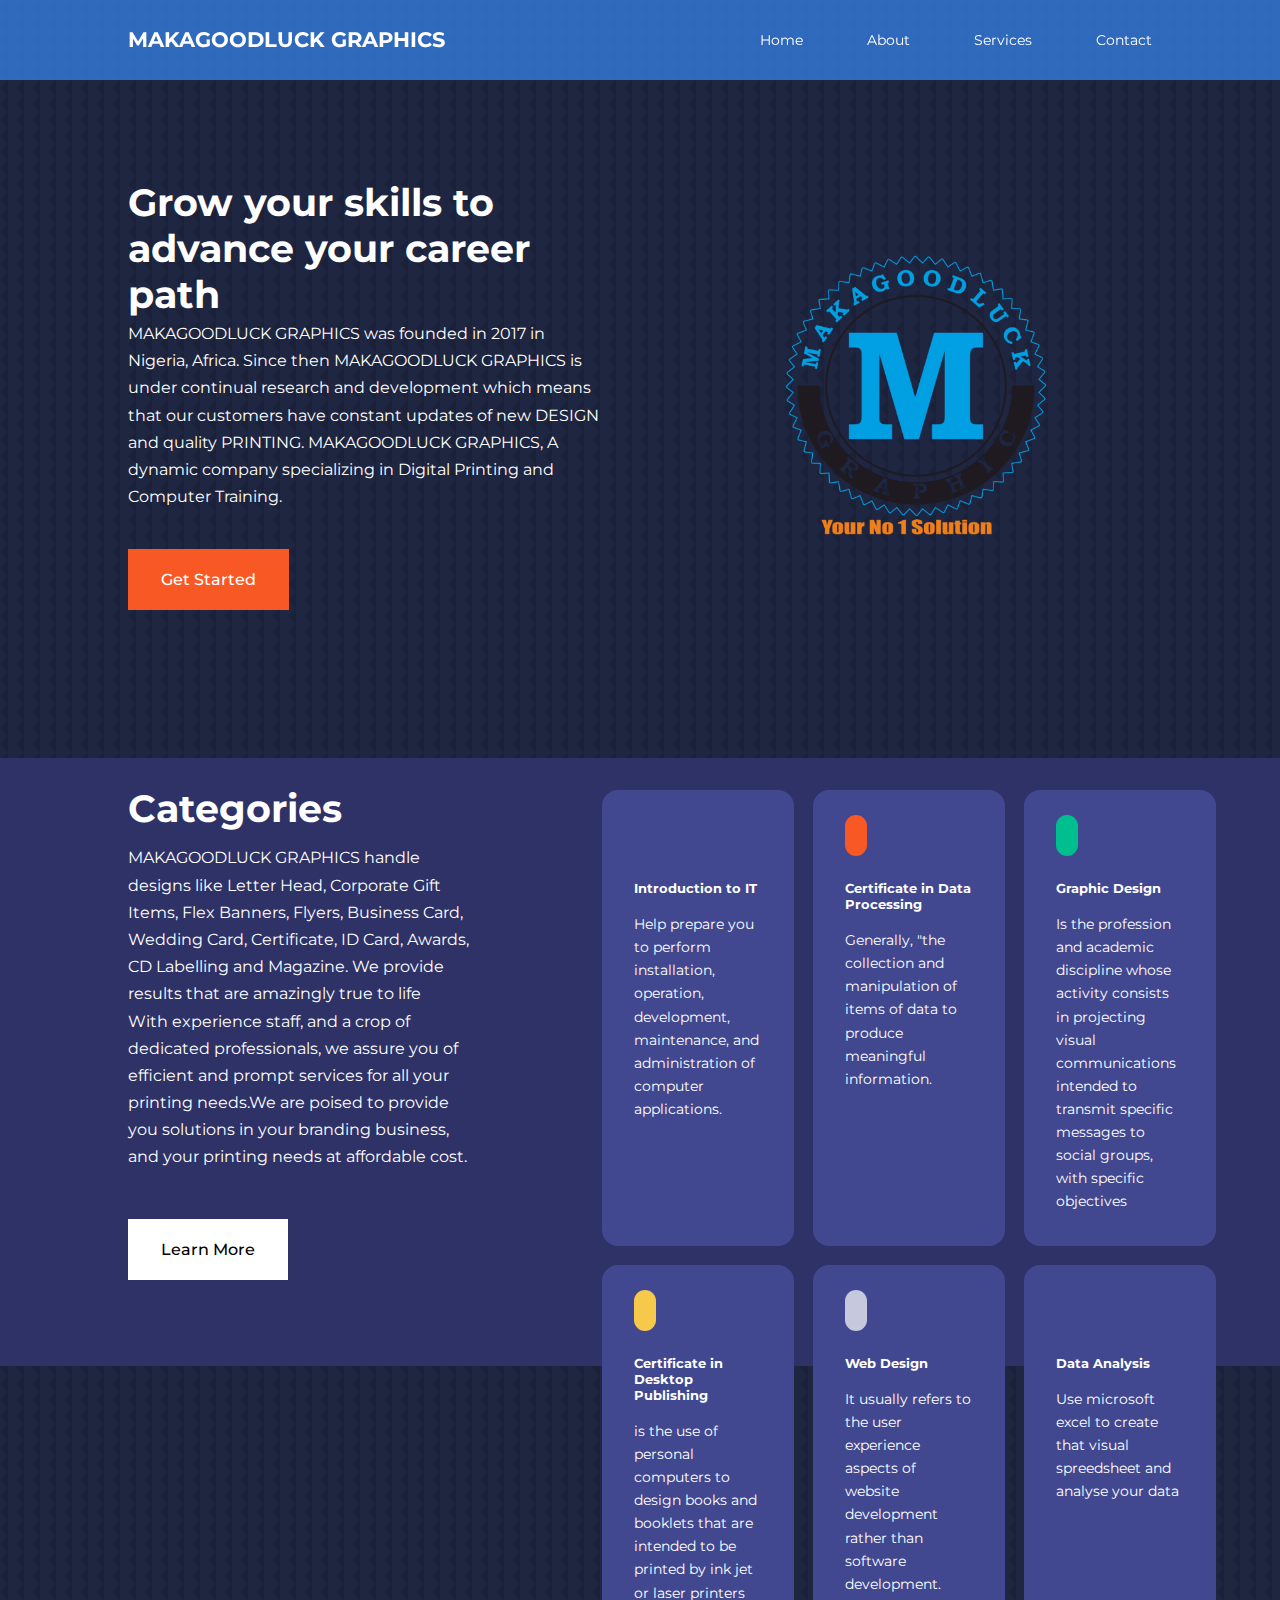
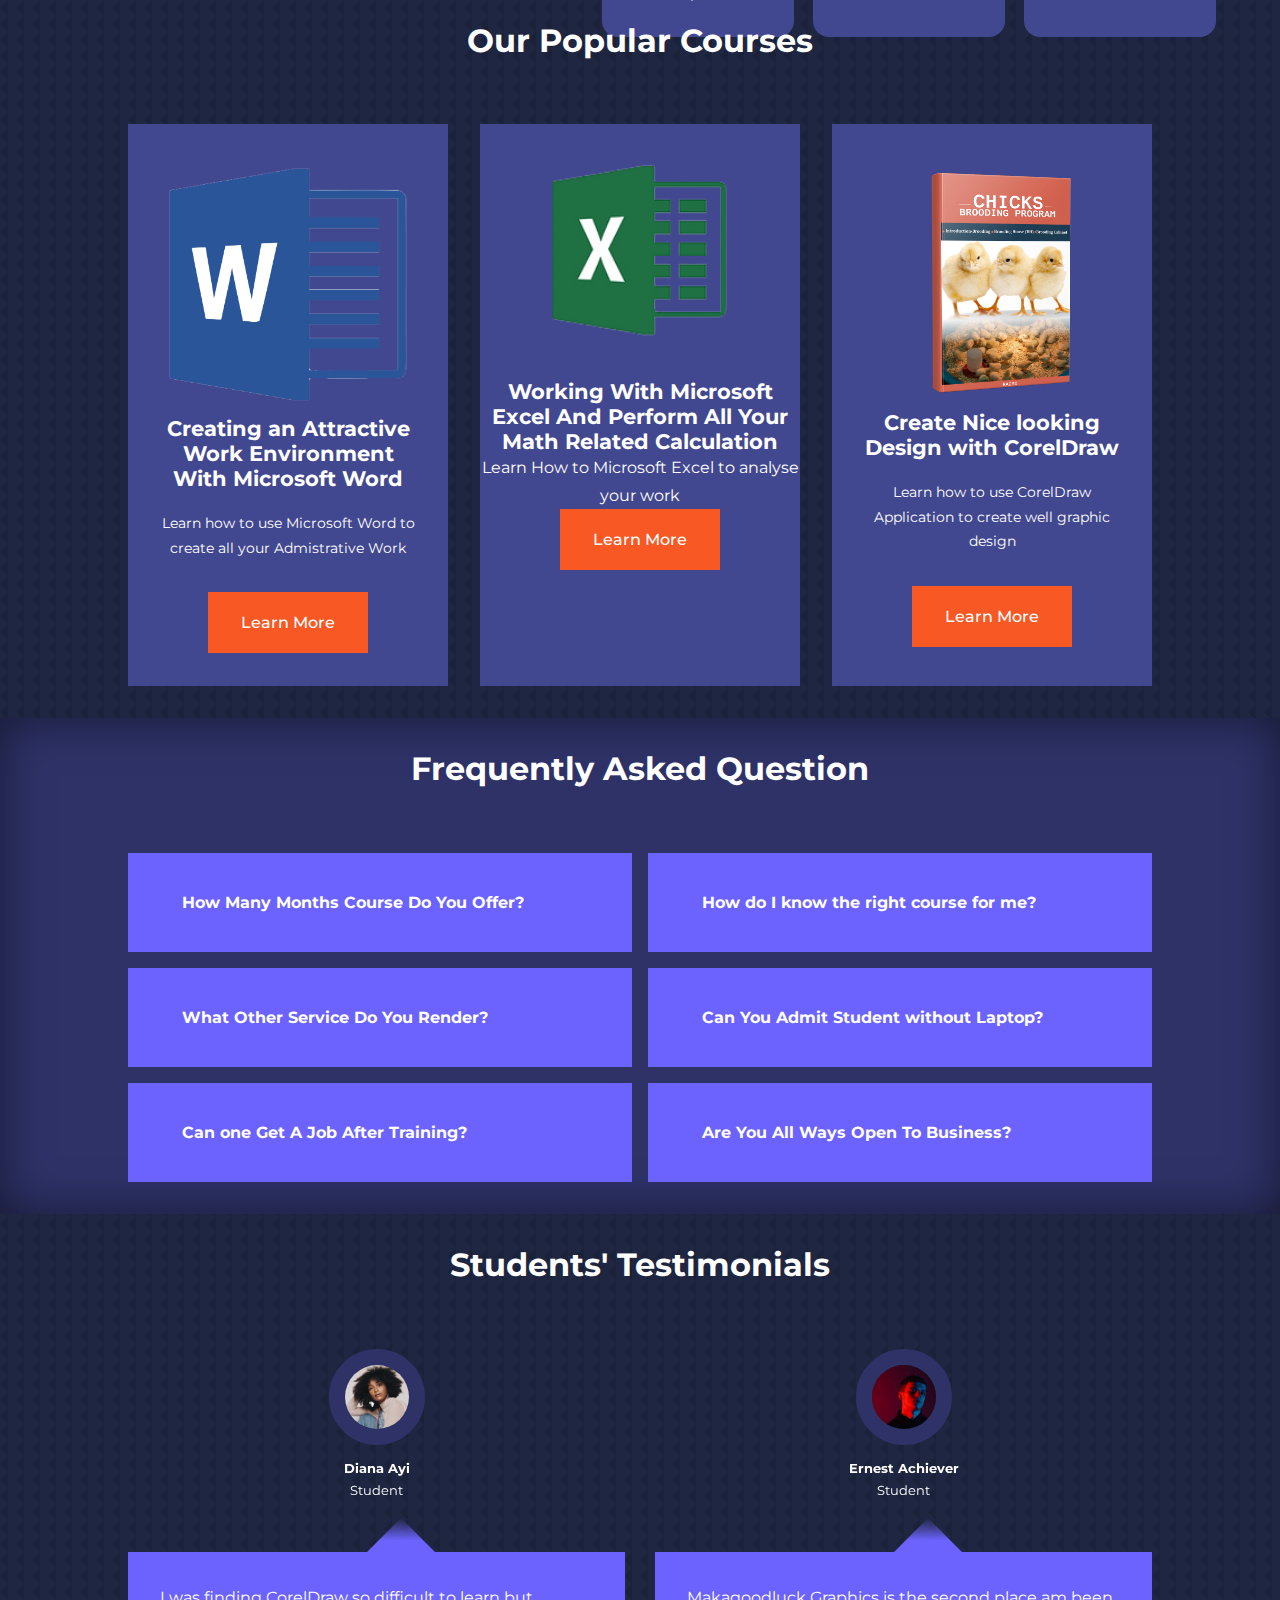
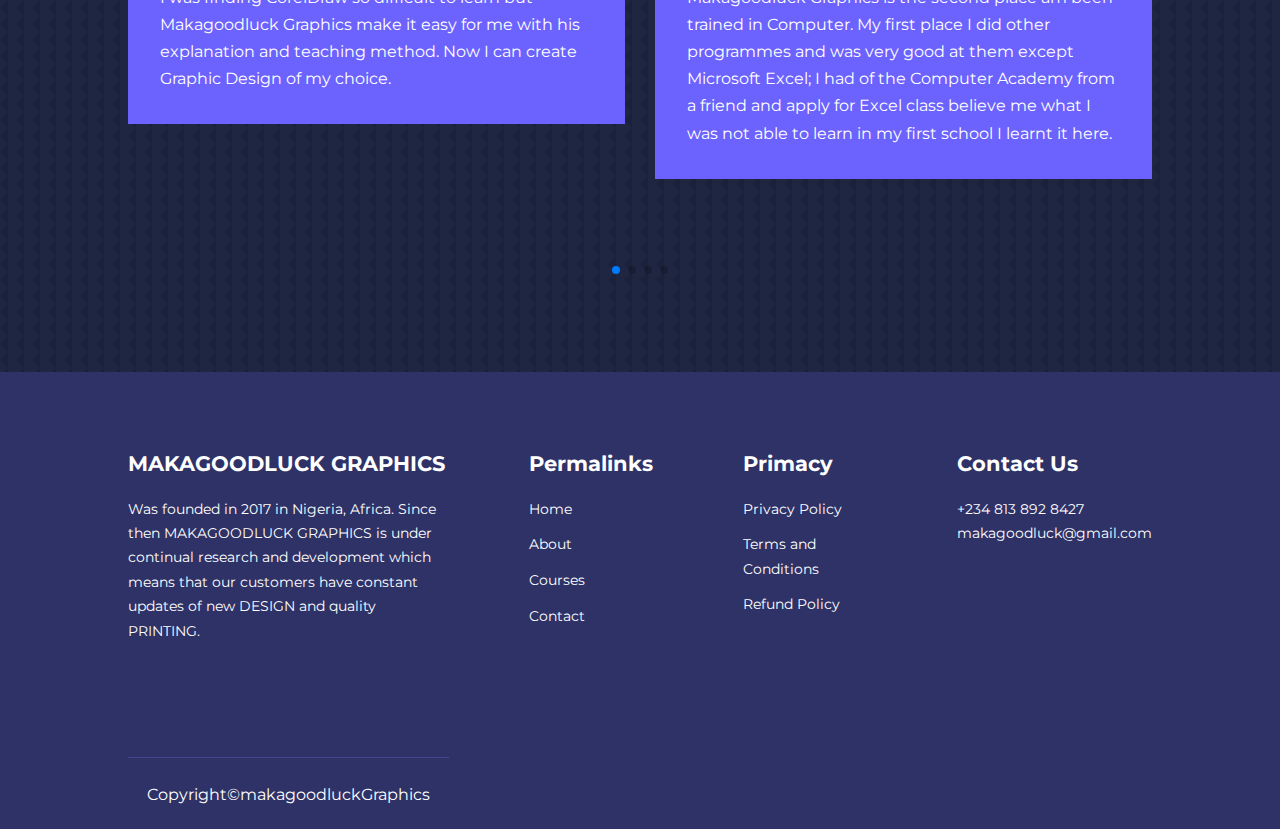
<file: index.html>
<!DOCTYPE html>
<html lang="en">
<head>
    <meta charset="UTF-8">
    <meta http-equiv="X-UA-Compatible" content="IE=edge">
    <meta name="viewport" content="width=device-width, initial-scale=1.0">
    <title>MAKAGOODLUCK GRAPHICS</title>

    <!-- ICONSCOUT CDN -->
    <link rel="stylesheet" href="https://unicons.iconscout.com/release/v2.1.6/css/unicons.css">

    <!-- GOOGLE FONTS (MOSTSERRAT) -->
    <link rel="preconnect" href="https://fonts.googleapis.com">
    <link rel="preconnect" href="https://fonts.gstatic.com/" crossorigin>
    <link rel="preconnect" href="https://fonts.googleapis.com">
    <link rel="preconnect" href="https://fonts.gstatic.com/" crossorigin>
    <link href="https://fonts.googleapis.com/css2?family=Montserrat:wght@300;400;500;600;700;800;900&display=swap" rel="stylesheet">
    
    <!-----------SWIPER JS--------->
    <link rel="stylesheet" href="https://unpkg.com/swiper@8/swiper-bundle.min.css"/>


<link rel="stylesheet" href="./css/style.css">

<style>
    body { background-image: url("./images/bg-texture.png") }
</style>

<body>
    <nav>
       <div class="container nav__container">
           <a href="index.html"><h4>MAKAGOODLUCK GRAPHICS</h4></a>
           <ul class="nav__menu">
                <li><a href="index.html">Home</a></li>
                <li><a href="about.html">About</a></li>
                <li><a href="courses.html">Services</a></li>
                <li><a href="contact.html">Contact</a></li>
           </ul>
           <button id="open-menu-btn"><i class="uil uil-bars"></i></button>
           <button id="close-menu-btn"><i class="uil uil-multiply"></i></button>
       </div> 
    </nav>
    <!--======== END OF NAVBAR ========-->



    <header>
        <div class="container header__container">
            <div class="header__left">
                <h1>Grow your skills to advance your career path</h1>
                <p>
                    MAKAGOODLUCK GRAPHICS was founded in 2017 in Nigeria, Africa. Since then MAKAGOODLUCK GRAPHICS is under continual research and development 
                    which means that our customers have constant updates of new DESIGN and quality PRINTING.
                    MAKAGOODLUCK GRAPHICS, A dynamic company specializing in Digital Printing and Computer Training. 
                </p>
                <a href="courses.html" class="btn btn-primary">Get Started</a>
            </div>

            <div class="header__right">
                <div class="header__right-image">
                    <img src="./images/Your Logo.png">
                </div>
            </div>

        </div>
    </header>
    <!--======== END OF HEADER ========-->


    <section class="categories">
        <div class="container categories__container">
            <div class="categories__left">
                <h1>Categories</h1>
                <p>
                    MAKAGOODLUCK GRAPHICS handle designs like Letter Head, Corporate Gift Items, 
                    Flex Banners, Flyers, Business Card, Wedding Card, Certificate, ID Card, Awards, 
                    CD Labelling and Magazine. We provide results that are amazingly true to life<br>
                    With experience staff, and a crop of dedicated professionals, we assure you of efficient
                    and prompt services for all your printing needs.We are poised to provide you solutions in your 
                    branding business, and your printing needs at affordable cost.

                </p>
                <a href="about.html" class="btn">Learn More</a>
            </div>

            <div class="categories__right">
                <article class="category">
                    <span class="category__icon"><i class="uil uil-bitcoin-circle"></i></span>
                    <h5>Introduction to IT</h5>
                    <p> Help prepare you to perform installation, operation, development, 
                        maintenance, and administration of computer applications.
                    </p>
                </article>

                <article class="category">
                    <span class="category__icon"><i class="uil uil-megaphone"></i></span>
                    <h5>Certificate in Data Processing</h5>
                    <p>Generally, "the collection and manipulation of items of data to produce 
                        meaningful information.
                    </p>
                </article>

                <article class="category">
                    <span class="category__icon"><i class="uil uil-palette"></i></span>
                    <h5>Graphic Design</h5>
                    <p>Is the profession and academic discipline whose activity consists in projecting
                        visual communications intended to transmit specific messages to social
                        groups, with specific objectives
                    </p>
                </article>

                <article class="category">
                    <span class="category__icon"><i class="uil uil-usd-circle"></i></span>
                    <h5>Certificate in Desktop Publishing</h5>
                    <p>is the use of personal computers to design books and booklets that are intended 
                        to be printed by ink jet or laser printers
                    </p>
                </article>

                <article class="category">
                    <span class="category__icon"><i class="uil uil-music"></i></span>
                    <h5>Web Design</h5>
                    <p>It usually refers to the user experience aspects of website 
                        development rather than software development.
                    </p>
                </article>

                <article class="category">
                    <span class="category__icon"><i class="uil uil-puzzle-piece"></i></span>
                    <h5>Data Analysis</h5>
                    <p>Use microsoft excel to create that visual spreedsheet and analyse your data</p>
                </article>

            </div>
        </div>
    </section>

     <!--======== END OF CATEGPROES ========-->


    <section class="courses">
        <h2>Our Popular Courses</h2>
        <div class="container courses__container">
            <article class="course">
                <div class="course__info">
                    <div class="course__image">
                        <img src="./images/Ms Word.png">
                    </div>
                        <h4>Creating an Attractive Work Environment With Microsoft Word</h4>
                        <p>
                            Learn how to use Microsoft Word to create all your Admistrative Work
                        </p>
                        <a href="Microsoft Word.html" class="btn btn-primary">Learn More</a>
                    </div>
            </article>

            <article class="course">
                <div class="course__image">
                    <div class="course__info">
                        <img src="./images/Excel.png">
                    </div>
                    <h4>Working With Microsoft Excel And Perform All Your Math Related Calculation</h4>
                    <p>
                        Learn How to Microsoft Excel to analyse your work 
                    </p>
                    <a href="Microsoft Excel.html" class="btn btn-primary">Learn More</a>
                </div>
            </article>

            <article class="course">
                <div class="course__info">
                    <div class="course__image">
                        <img src="./images/1.png">
                    </div>
                        <h4>Create Nice looking Design with CorelDraw</h4>
                        <p>
                            Learn how to use CorelDraw Application to create well graphic design
                        </p>
                        <a href="course.html" class="btn btn-primary">Learn More</a>
                    </div>
            </article>
        </div>
    </section>
    <!--======== END OF COURSES ========-->


<section class="faqs">
    <h2>Frequently Asked Question</h2>
    <div class="container faqs__container">
        <article class="faq">
            <div class="faq__icon"><i class="uil uil-plus"></i></div>
            <div class="question__answer">
                <h4>How Many Months Course Do You Offer?</h4>
                <p>
                    We run couses base on the student area of interest.
                    Which means we have course for 1Months, 2Months, 3Months and 6Months.
                </p>
            </div>
        </article>

        <article class="faq">
            <div class="faq__icon"><i class="uil uil-plus"></i></div>
            <div class="question__answer">
                <h4>How do I know the right course for me?</h4>
                <p>
                    You can go through our courses and check your area of interest, make research online. 
                </p>
            </div>
        </article>

        <article class="faq">
            <div class="faq__icon"><i class="uil uil-plus"></i></div>
            <div class="question__answer">
                <h4>What Other Service Do You Render?</h4>
                <p>
                    Makagoodluck Graphics also render service like Type-setting and printing,
                    Online Registration, Photocopying, Laminating and Spiral binding.
                </p>
            </div>
        </article>

        <article class="faq">
            <div class="faq__icon"><i class="uil uil-plus"></i></div>
            <div class="question__answer">
                <h4>Can You Admit Student without Laptop?</h4>
                <p>
                    The answer is yes, you can but we advice that during your training
                    or after your training do well to get a laptop to keep you update on what you have learnt?
                </p>
            </div>
        </article>

        <article class="faq">
            <div class="faq__icon"><i class="uil uil-plus"></i></div>
            <div class="question__answer">
                <h4>Can one Get A Job After Training?</h4>
                <p>
                    We help our students to get good paid job after completion of program in private sector
                    through our job agents.
                </p>
            </div>
        </article>

        <article class="faq">
            <div class="faq__icon"><i class="uil uil-plus"></i></div>
            <div class="question__answer">
                <h4>Are You All Ways Open To Business?</h4>
                <p>
                    We operate from Monday to Friday 7:30AM to 9:00PM while Saturday form 8:AM to 4:00PM
                </p>
            </div>
        </article>
    </div>
</section>
  <!--======== END OF FAQS ========-->


  <section class="container testimonials__container mySwiper">
      <h2>Students' Testimonials</h2>
      <div class="swiper-wrapper">
          <article class="testimonial swiper-slide">
              <div class="avater">
                  <img src="./images/avatar1.jpg">
                </div> 
                  <div class="testimonial__info">
                      <h5>Diana Ayi</h5>
                      <small>Student</small>
                  </div>
                  <div class="testimonial__body">
                      <p>
                        I was finding CorelDraw so difficult to learn but Makagoodluck Graphics 
                        make it easy for me with his explanation and teaching method. Now I can create 
                        Graphic Design of my choice.
                         
                      </p> 
              </div>
          </article>

          <article class="testimonial swiper-slide">
            <div class="avater">
                <img src="./images/avatar2.jpg">
            </div> 
                <div class="testimonial__info">
                    <h5>Ernest Achiever</h5>
                    <small>Student</small>
                </div>
                <div class="testimonial__body">
                    <p>
                        Makagoodluck Graphics is the second place am been trained in Computer.
                        My first place I did other programmes and was very good at them except 
                        Microsoft Excel; I had of the Computer Academy from a friend and apply 
                        for Excel class believe me what I was not able to learn in my first 
                        school I learnt it here.
                        
                    </p>
            </div>
        </article>

        <article class="testimonial swiper-slide">
            <div class="avater">
                <img src="./images/avatar3.jpg">
            </div> 
                <div class="testimonial__info">
                    <h5>Edem Quist</h5>
                    <small>Student</small>
                </div>
                <div class="testimonial__body">
                    <p>
                        My office was lacking a competence computer operator, I had of this computer
                        school and went and do finding before I enrolled.
                        I attend class in the morning before I resume work to my greatest surprise 
                        before 1 month, I was able to do all the office clerical work with the computer.
                        
                    </p> 
            </div>
        </article>

        <article class="testimonial swiper-slide">
            <div class="avater">
                <img src="./images/avatar4.jpg">
            </div> 
                <div class="testimonial__info">
                    <h5>Hajia Bintu</h5>
                    <small>Manager</small>
                </div>
                <div class="testimonial__body">
                    <p>
                        In my organization our Graphics artist has much load on him that he was not able to meet 
                        up the some of our project which will were to deliver within days. 
                        A friend told of Makagoodluck Graphics that he can handed the job for me but I snoop him 
                        because graphics designers are not always strength forward, letter I though of it and 
                        gave them a try low and behold my job was design, printer and delivered the day they promise.
            </div>
        </article>

        <article class="testimonial swiper-slide">
            <div class="avater">
                <img src="./images/avatar5.jpg">
            </div> 
                <div class="testimonial__info">
                    <h5>Jane Doe</h5>
                    <small>Student</small>
                </div>
                <div class="testimonial__body">
                    <p>
                        The challenge most computer users have is the ability to type fast. It was when I enrolled with 
                        Makagoodluck Graphics that I know computer is not only about navigating through the windows but 
                        the beauty is when one type without looking at the keyboard.
                        Now I can call myself a typist.

                    </p>
                 </div>
        </article>
      </div>
      <div class="swiper-pagination"></div>
  </section>




  <footer>
      <div class="container footer__container">
        <div class="footer__1">
            <a href="index.html" class="footer__logo"><h4>MAKAGOODLUCK GRAPHICS</h4></a>
            <P>
                Was founded in 2017 in Nigeria, Africa. Since then MAKAGOODLUCK GRAPHICS is under 
                continual research and development which means that our customers have constant 
                updates of new DESIGN and quality PRINTING.
            </P>
        </div>

        <div class="footer__2">
            <h4>Permalinks</h4>
            <ul class="permalinks">
                <li><a href="index.html">Home</a></li>
                <li><a href="about.html">About</a></li>
                <li><a href="courses.html">Courses</a></li>
                <li><a href="contact.html">Contact</a></li>
            </ul>
        </div>

        <div class="footer__3">
            <h4>Primacy</h4>
            <ul class="privacy">
                <li><a href="#">Privacy Policy</a></li>
                <li><a href="#">Terms and Conditions</a></li>
                <li><a href="#">Refund Policy</a></li>
            </ul>
        </div>

        <div class="footer__4">
            <h4>Contact Us</h4>
        <div>
        <p>+234 813 892 8427</p>
        <p>makagoodluck@gmail.com</p>
    </div>


        <ul class="footer__socials">
            <li>
                <a href="#" class="uil uil-facebook-f"></i></a>
                </li>
                <li>
                <a href="#" class="uil uil-instagram-alt"></i></a>
                </li>
                <li>
                 <a href="#" class="uil uil-twitter"></i></a>
                </li>
                <li>
                <a href="#" class="uil uil-linkedin-alt"></i></a>
                </li>
            </li>
        </ul>
         </div>
            <div class="footer__copyright">
            <small>Copyright&copy;makagoodluckGraphics</small>
        </div>
  </footer>


  <script src="https://unpkg.com/swiper@8/swiper-bundle.min.js"></script>
    <script src="./main.js"></script>

    <script>
        var swiper = new Swiper(".mySwiper", {
        slidesPerView: 1,
        spaceBetween: 30,
        pagination: {
          el: ".swiper-pagination",
          clickable: true,
        },
        
        // when window width is >= 600px
         breakpoints: {
            600: {
            slidesPerView: 2
            }
        }
      });
    </script>

</body>
</head>
</html>
</file>
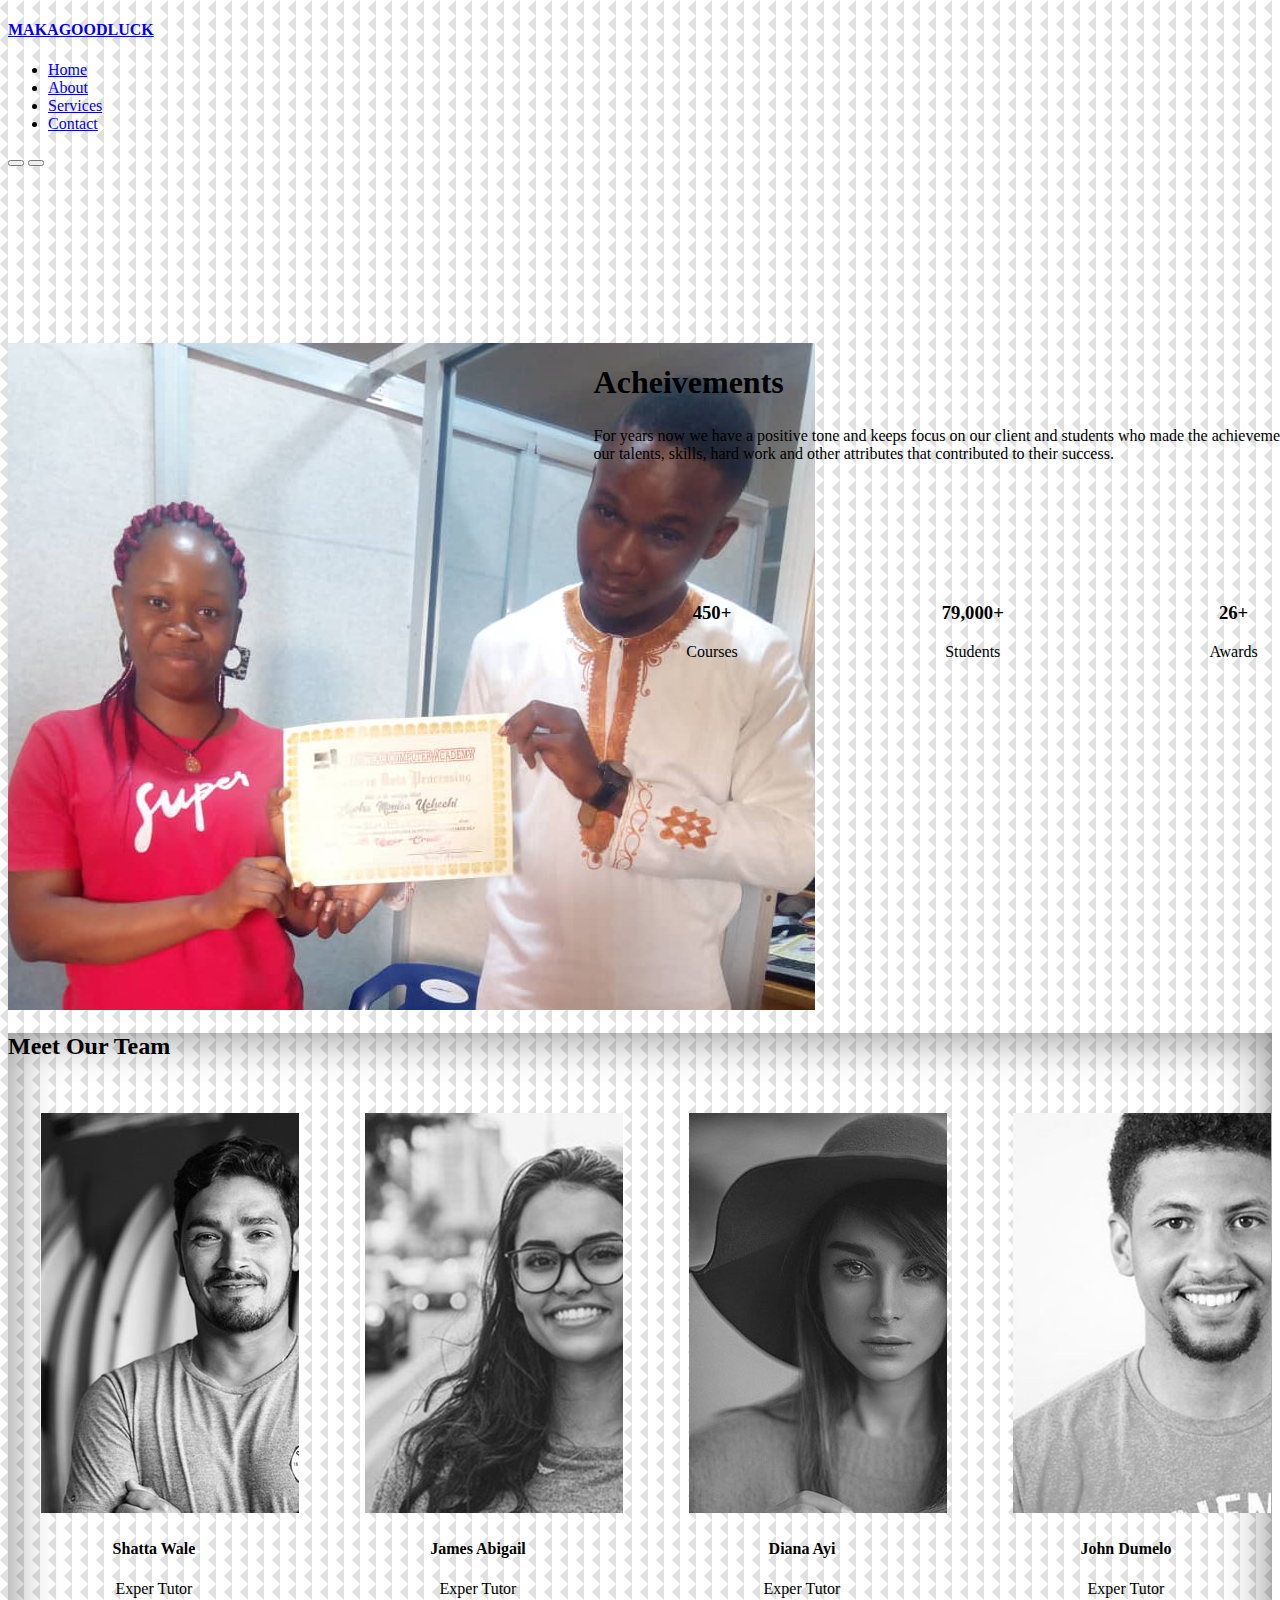
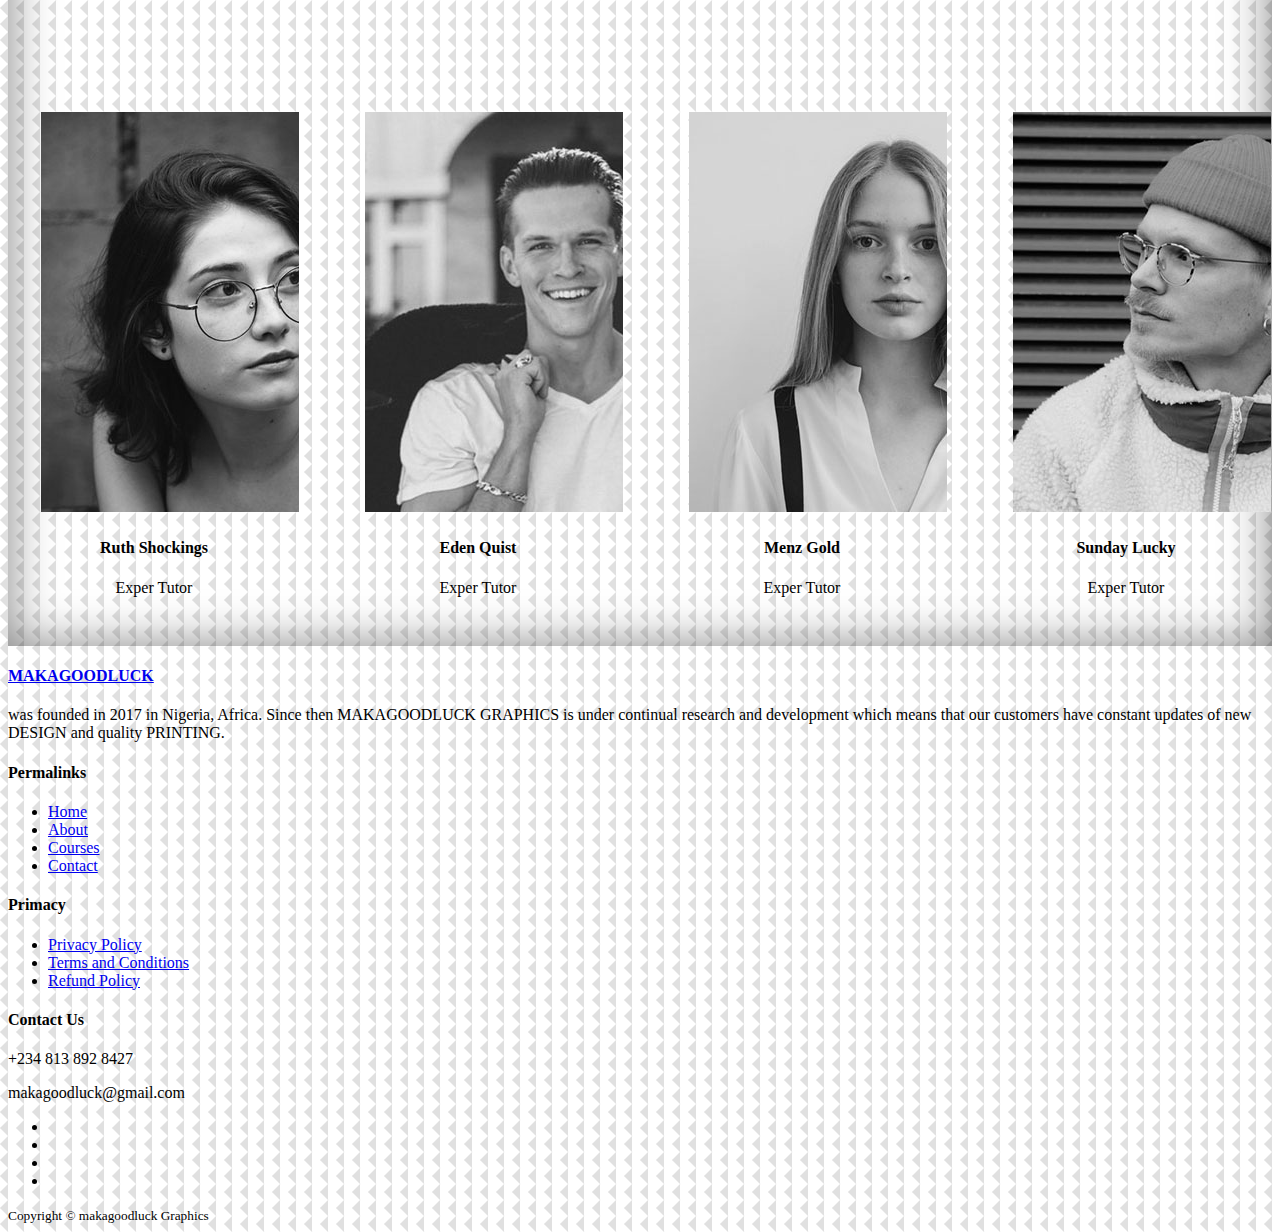
<file: about.html>
<!DOCTYPE html>
<html lang="en">
<head>
    <meta charset="UTF-8">
    <meta http-equiv="X-UA-Compatible" content="IE=edge">
    <meta name="viewport" content="width=device-width, initial-scale=1.0">
    <title>MAKAGOODLUCK GRAPHICS</title>

    <!-- ICONSCOUT CDN -->
    <link rel="stylesheet" href="https://unicons.iconscout.com/release/v2.1.6/css/unicons.css">

    <!-- GOOGLE FONTS (MOSTSERRAT) -->
    <link rel="preconnect" href="https://fonts.googleapis.com">
    <link rel="preconnect" href="https://fonts.gstatic.com" crossorigin>
    <link rel="preconnect" href="https://fonts.googleapis.com">
<link rel="preconnect" href="https://fonts.gstatic.com" crossorigin>
<link href="https://fonts.googleapis.com/css2?family=Montserrat&display=swap" rel="stylesheet">
    

<link rel="stylesheet" href="./css/about.css">

<style>
    body { background-image: url("./images/bg-texture.png") }
</style>

<body>
    <nav>
       <div class="container nav__container">
           <a href="index.html"><h4>MAKAGOODLUCK</h4></a>
           <ul class="nav__menu">
                <li><a href="index.html">Home</a></li>
                <li><a href="about.html">About</a></li>
                <li><a href="courses.html">Services</a></li>
                <li><a href="contact.html">Contact</a></li>
           </ul>
           <button id="open-menu-btn"><i class="uil uil-bars"></i></button>
           <button id="close-menu-btn"><i class="uil uil-multiply"></i></button>
       </div> 
    </nav>
    <!--======== END OF NAVBAR ========-->


    <section class="about__achievements">
        <div class="container about__achievements-container">
            <div class="about__achievements-left">
                <img src="./images/achievement pix.png">
            </div>
            <div class="about__achievements-right">
                <h1>Acheivements</h1>
                <p>
                    For years now we have a positive tone and keeps focus
                    on our client and students who made the achievement. 
                    With our talents, skills, hard work and other attributes 
                    that contributed to their success.
                </p>
                <div class="achievements__cards">
                    <article class="achievement__card">
                        <span class="achievement__icon">
                            <i class="uil uil-video"></i>
                        </span>
                        <h3>450+</h3>
                        <p>Courses</p>
                    </article>

                    <article class="achievement__card">
                        <span class="achievement__icon">
                            <i class="uil uil-users-alt"></i>
                        </span>
                        <h3>79,000+</h3>
                        <p>Students</p>
                    </article>

                    <article class="achievement__card">
                        <span class="achievement__icon">
                            <i class="uil uil-trophy"></i>
                        </span>
                        <h3>26+</h3>
                        <p>Awards</p>
                    </article>
                </div>
            </div>
        </div>
    </section>

<!--======== END OF ACHIEVEMENTS ========-->


   <section class="team">
    <h2>Meet Our Team</h2>
    <div class="container team__container">
        <article class="team__member">
            <div class="team__member-image">
                <img src="./images/tm1.jpg">
            </div>
            <div class="team__member-info">
                <h4>Shatta Wale</h4>
                <p>Exper Tutor</p>
            </div>
            <div class="team__member-socials">
                <a href="https://instagram.com" target="_blank"><i class="uil uil-instagram"></i></a>
                <a href="https://twitter.com" target="_blank"><i class="uil uil-twitter-alt"></i></a>
                <a href="https://linkedin.com" target="_blank"><i class="uil uil-linkedin-alt"></i></a>
            </div>
        </article>

        <article class="team__member">
            <div class="team__member-image">
                <img src="./images/tm2.jpg">
            </div>
            <div class="team__member-info">
                <h4>James Abigail</h4>
                <p>Exper Tutor</p>
            </div>
            <div class="team__member-socials">
                <a href="https://instagram.com" target="_blank"><i class="uil uil-instagram"></i></a>
                <a href="https://twitter.com" target="_blank"><i class="uil uil-twitter-alt"></i></a>
                <a href="https://linkedin.com" target="_blank"><i class="uil uil-linkedin-alt"></i></a>
            </div>
        </article>
        <article class="team__member">
            <div class="team__member-image">
                <img src="./images/tm3.jpg">
            </div>
            <div class="team__member-info">
                <h4>Diana Ayi</h4>
                <p>Exper Tutor</p>
            </div>
            <div class="team__member-socials">
                <a href="https://instagram.com" target="_blank"><i class="uil uil-instagram"></i></a>
                <a href="https://twitter.com" target="_blank"><i class="uil uil-twitter-alt"></i></a>
                <a href="https://linkedin.com" target="_blank"><i class="uil uil-linkedin-alt"></i></a>   
            </div>
        </article>
        <article class="team__member">
            <div class="team__member-image">
                <img src="./images/tm4.jpg">
            </div>
            <div class="team__member-info">
                <h4>John Dumelo</h4>
                <p>Exper Tutor</p>
            </div>
            <div class="team__member-socials">
                <a href="https://instagram.com" target="_blank"><i class="uil uil-instagram"></i></a>
                <a href="https://twitter.com" target="_blank"><i class="uil uil-twitter-alt"></i></a>
                <a href="https://linkedin.com" target="_blank"><i class="uil uil-linkedin-alt"></i></a>
            </div>
        </article>
        <article class="team__member">
            <div class="team__member-image">
                <img src="./images/tm5.jpg">
            </div>
            <div class="team__member-info">
                <h4>Ruth Shockings</h4>
                <p>Exper Tutor</p>
            </div>
            <div class="team__member-socials">
                <a href="https://instagram.com" target="_blank"><i class="uil uil-instagram"></i></a>
                <a href="https://twitter.com" target="_blank"><i class="uil uil-twitter-alt"></i></a>
                <a href="https://linkedin.com" target="_blank"><i class="uil uil-linkedin-alt"></i></a>
            </div>
        </article>
        <article class="team__member">
            <div class="team__member-image">
                <img src="./images/tm6.jpg">
            </div>
            <div class="team__member-info">
                <h4>Eden Quist</h4>
                <p>Exper Tutor</p>
            </div>
            <div class="team__member-socials">
                <a href="https://instagram.com" target="_blank"><i class="uil uil-instagram"></i></a>
                <a href="https://twitter.com" target="_blank"><i class="uil uil-twitter-alt"></i></a>
                <a href="https://linkedin.com" target="_blank"><i class="uil uil-linkedin-alt"></i></a>
            </div>
        </article>
        <article class="team__member">
            <div class="team__member-image">
                <img src="./images/tm7.jpg">
            </div>
            <div class="team__member-info">
                <h4>Menz Gold</h4>
                <p>Exper Tutor</p>
            </div>
            <div class="team__member-socials">
                <a href="https://instagram.com" target="_blank"><i class="uil uil-instagram"></i></a>
                <a href="https://twitter.com" target="_blank"><i class="uil uil-twitter-alt"></i></a>
                <a href="https://linkedin.com" target="_blank"><i class="uil uil-linkedin-alt"></i></a>
            </div>
        </article>
        <article class="team__member">
            <div class="team__member-image">
                <img src="./images/tm8.jpg">
            </div>
            <div class="team__member-info">
                <h4>Sunday Lucky</h4>
                <p>Exper Tutor</p>
            </div>
            <div class="team__member-socials">
                <a href="https://instagram.com" target="_blank"><i class="uil uil-instagram"></i></a>
                <a href="https://twitter.com" target="_blank"><i class="uil uil-twitter-alt"></i></a>
                <a href="https://linkedin.com" target="_blank"><i class="uil uil-linkedin-alt"></i></a>
            </div>
        </article>
    </div>
   </section>

   <!--======== END OF TEAM ========-->





    <footer class="footer">
        <div class="container footer__container">
          <div class="footer__1">
              <a href="index.html" class="footer__logo"><h4>MAKAGOODLUCK</h4></a>
              <P>
                was founded in 2017 in Nigeria, Africa. Since then MAKAGOODLUCK GRAPHICS is under 
                continual research and development which means that our customers have constant 
                updates of new DESIGN and quality PRINTING.
              </P>
          </div>
  
          <div class="footer__2">
              <h4>Permalinks</h4>
              <ul class="permalinks">
                  <li><a href="index.html">Home</a></li>
                  <li><a href="about.html">About</a></li>
                  <li><a href="courses.html">Courses</a></li>
                  <li><a href="contact.html">Contact</a></li>
              </ul>
          </div>
  
          <div class="footer__3">
              <h4>Primacy</h4>
              <ul class="privacy">
                  <li><a href="#">Privacy Policy</a></li>
                  <li><a href="#">Terms and Conditions</a></li>
                  <li><a href="#">Refund Policy</a></li>
              </ul>
          </div>
  
          <div class="footer__4">
              <h4>Contact Us</h4>
          <div>
          <p>+234 813 892 8427</p>
          <p>makagoodluck@gmail.com</p>
      </div>
  
  
          <ul class="footer__socials">
              <li>
                  <a href="#" class="uil uil-facebook-f"></i></a>
                  </li>
                  <li>
                  <a href="#" class="uil uil-instagram-alt"></i></a>
                  </li>
                  <li>
                   <a href="#" class="uil uil-twitter"></i></a>
                  </li>
                  <li>
                  <a href="#" class="uil uil-linkedin-alt"></i></a>
                  </li>
              </li>
          </ul>
        </div>
        <div class="footer__copyright">
            <small>Copyright &copy; makagoodluck Graphics</small>
        </div>
    </footer>
  
      <script src="./main.js"></script>
  </body>
  </head>
</file>
<file: css/style.css>
body{
    font-family: 'Montserrat', sans-serif;
    font-weight: 400;
    line-height: 1.7;
    color: var(--color-white);
    background-color: var(--color-gb);
}

* {
    margin: 0;
    padding: 0;
    border: 0;
    outline: 0;
    text-decoration: none;
    list-style: none;
    box-sizing: border-box;
}

:root{
    --color-primary: #6c63ff;
    --color-success: #00bf8e;
    --color-waring: #f7c94b;
    --color-danger: #f75824;
    --color-danger-variant: rgba(246, 88, 66, 0.4);
    --color-white: #fff;
    --color-light: rgba(255, 255, 255, 0.7);
    --color-black: #000;
    --color-gb: #1f2641;
    --color-bg1: #2e3267;
    --color-bg2: #424890;

    ---container-with-lg: 80%;
    ---container-with-md: 90%;
    ---container-with-sm: 94%;

    --transition: all 400ms ease;
}


.container{
    width: var(---container-with-lg);
    margin: 0 auto;
}
section{
    padding: 2rem 0;
}
section h2 {
    text-align: center;
    margin-bottom: 4rem;
}

h1,
h2,
h3, 
h4, 
h5 {
    line-height: 1.2;
}

h1 {
    font-size: 2.4rem;
}

h2{
    font-size: 2rem;
}

h3 {
    font-size: 1.6rem;
}

h4 {
    font-size: 1.3rem;
}

a {
    color: var(--color-white);
}

img  {
    width:100%;
    display: block;
    object-fit: cover;
}

.btn {
    display: inline-block;
    background: var(--color-white);
    color: var(--color-black);
    padding: 1rem 2rem;
    border: 1px solid transparent;
    font-weight: 500;
    transition: var(---transition);
}

.btn:hover {
    background: transparent;
    color: var(--color-white);
    border-color: var(--color-white);
}

.btn-primary {
    background: var(--color-danger);
    color: var(--color-white);
}

/*================ NAVBAR =============== */
nav {
    background: rgba(54, 131, 233, 0.733);
    width: 100vw;
    height: 5rem;
    position: fixed;
    top: 0;
    z-index: 11;
}

/*change navbar styles on scroll using javascrip */
.window-scroll {
    background: var(--color-primary);
    box-shadow: 0 1rem, 2rem rgba(0, 0, 0, 0.2);
}

.nav__container {
    height: 100%;
    display: flex;
    justify-content: space-between;
    align-items: center;
}

nav button {
    display: none;
}

.nav__menu {
    display: flex;
    align-items: center;
    gap: 4rem;
}

.nav__menu a {
    font-size: 0.9rem;
    transition: var(---transition);
}

.nav__menu a:hover {
    color: var(--color-bg2);
}

/*================ HEADER =============== */
header {
    position: relative;
    top: 5rem;
    overflow: hidden;
    height: 70vh;
    margin-bottom: 5rem;
}

.header__container {
    display: grid;
    grid-template-columns: 1fr 1fr;
    align-items: center;
    gap: 5rem;
    height: 100%;
}

.header__left p {
    margin: 0.1rem 0 2.4rem;
}

/*================ CATEGORIES =============== */
.categories {
    background: var(--color-bg1);
    margin-top: 8rem;
    height: 38rem;
}

.categories h1 {
    line-height: 1;
    margin-bottom: 3ream;
}

.categories__container {
    display: grid;
    grid-template-columns: 40% 60%;
    gap: 4rem;
}

.categories__left {
    margin-right: 4rem;
}

.categories__left p {
    margin: 1rem 0 3rem;
}

.categories__right {
    display: grid;
    grid-template-columns: repeat(3, 1fr);
    gap: 1.2rem;
}

.category {
    background: var(--color-bg2);
    padding: 2rem;
    border-radius: 1rem;
    transition: var(---transition);
}

.category:hover {
    box-shadow: 0 3rem 3rem rgba(0, 0, 0, 0.3);
    z-index: 1;
}

.category:nth-child(2) .category__icon {
    background: var(--color-danger);
}

.category:nth-child(3) .category__icon {
    background: var(--color-success);
}

.category:nth-child(4) .category__icon {
    background: var(--color-waring);
}

.category:nth-child(5) .category__icon {
    background: var(--color-light);
}

.category__icon {
    background: var(--color-bg2);
    padding: 0.7rem;
    border-radius: 0.9rem;
}


.category h5 {
    margin: 2rem 0 1rem;
}

.category p {
    font-size: 0.85rem;
}

/* --======== POPULAR COURSES ========--*/
.courses {
    margin-top: 8rem;
    padding-top: 8rem;
}
.courses__container {
    display: grid;
    grid-template-columns: repeat(3, 1fr);
    gap: 2rem;
}

.course {
    background: var(--color-bg2);
    text-align: center;
    border: 1px solid transparent;
}

.course:hover {
    background: transparent;
    border-color: var(--color-primary);
    transition: var(---transition);
}

.course__info {
    padding: 2rem;
}

.course__info p {
    margin: 1.2rem 0 2rem;
    font-size: 0.9rem;
}

/*======== FAQs ======== */

.faqs {
    background: var(--color-bg1);
    box-shadow: inset 0 0 3rem rgba(0,0,0,0.5);
}

.faqs__container {
    display: grid;
    grid-template-columns: 1fr 1fr;
    gap: 1rem;
}

.faq {
    padding: 2rem;
    display: flex;
    align-items: center;
    gap: 1.4rem;
    height: fit-content;
    background: var(--color-primary);
    cursor: pointer;
}

.faq h4 {
    font-size: 1rem;
    line-height: 2.2;
}

.faq__icon {
    align-self: flex-start;
    font-size: 1.2rem;
}

.faq p {
    margin-top: 0.8rem;
    display: none;
}

.faq.open p {
    display: block;
}

/*======== TESTIMONIALS ======== */

.testimonials__container {
    overflow-x: hidden;
    position: relative;
    margin-bottom: 5rem;
}

.testimonials {
    padding-top: 2rem;
}
.avater {
    width: 6rem;
    height: 6rem;
    border-radius: 50%;
    overflow: hidden;
    margin: 0 auto 1rem;
    border: 1rem solid var(--color-bg1);
}

.testimonial__info {
    text-align: center;
}

.testimonial__body {
    background: var(--color-primary);
    padding: 2rem;
    margin-top: 3rem;
    position: relative;
}

.testimonial__body::before {
    content: "";
    display: block;
    background: linear-gradient( 135deg, transparent, var(--color-primary), var(--color-primary), var(--color-primary));
    width: 3rem;
    height: 3rem;
    position: absolute;
    left: 50%;
    top: -1.5rem;
    transform: rotate(45deg);
}
/*======== FOOTER ======== */
footer {
    background: var(--color-bg1);
    padding-top: 5rem;
    font-size: 0.9rem;
}

.footer__container {
    display: grid;
    grid-template-columns: repeat(4, 1fr);
    gap: 5rem;
}

.footer__container > div h4 {
    margin-bottom: 1.2rem;
}

.footer__1 p {
    margin: 0 0 2rem;
}

footer ul li {
    margin-bottom: 0.7rem;
}

footer ul li a:hover {
    text-decoration: underline;
}

.footer__socials {
    display: flex;
    gap: 1rem;
    font-size: 1.2rem;
    margin-top: 2rem;
}

.footer__copyright {
    align-items: center;
    font-size: 1.2rem;
    margin-top: 0.1rem;
    padding: 1.2rem;
    border-top: 1px solid var(--color-bg2);
}

/*======== MEDIA QUERIES (TABLETS) ======== */

@media screen and (max-width: 1024px) {
    .container {
        width: var(---container-with-md);
    }

    h1 {
        font-size: 2.2rem;
    }

    h2 {
        font-size: 1.7rem;
    }

    h3 {
        font-size: 1.4rem;
    }

    h4 {
        font-size: 1.2rem;
    }

    /*======== NAVBAR ======== */

    nav button {
        display: inline-block;
        background: transparent;
        font-size: 1.8rem;
        color: var(--color-white);
        cursor: pointer;
    }

    nav button#close-menu-btn {
        display: none;
    }

    .nav__menu {
        position: fixed;
        top: 5rem;
        right: 5%;
        height: fit-content;
        width: 18rem;
        flex-direction: column;
        gap: 0;
        display: none;
    }

    .nav__menu li {
        width: 100%;
        height: 5.8rem;
        animation: animateNavItems 400ms linear forwards;
        transform-origin: top right;
        opacity: 0;
    }

    .nav__menu li:nth-child(2) {
        animation-delay: 200ms;
    }

    .nav__menu li:nth-child(3) {
        animation-delay: 400ms;
    }

    .nav__menu li:nth-child(4) {
        animation-delay: 600ms;
    }

    @keyframes animateNavItems {
        0% {
            transform: rotateZ(-90deg) rotateX(90deg) scale(0.1);
        }

        100% {
            transform: rotateZ(0) rotateX(0deg) scale(1);;
            opacity: 1;
        }
    }
    

    .nav__menu li a {
        background: var(--color-primary);
        box-shadow: -4rem 6rem 10rem rgba(0,0,0,0.6);
        width: 100%;
        height: 100%;
        display: grid;
        place-items: center;
    }

    .nav__menu li a:hover {
        background: var(--color-bg2);
        color: var(--color-white);
    }

    /*================ HEADER =================*/
    
    header {
        height: 52vh;
        margin-bottom: 4rem;
    }

    .header__container {
        gap: 0;
        padding-bottom: 3rem;
    }

       /*================ CATEGORIES =================*/
    .categories {
        height: auto;
    }      

    .categories__container {
        grid-template-columns: 1fr;
        gap: 3rem;
    }

    .categories__left {
        margin-right: 0;
    }

       /*================ POPULAR COURSES =================*/
    .courses {
        margin-top: 0;
    }

    .courses__container {
        grid-template-columns: 1fr 1fr;
    }

   /*================ FAQs =================*/
   .faqs__container {
    grid-template-columns: 1fr;
   }

   .faq {
    padding: 1.5rem;
   }

   /*================ FOOTER =================*/
   .footer__container {
    grid-template-columns: 1fr 1fr;
   }

}

   /*================ MEDIA QUERIES (PHONES) =================*/
   @media screen and (max-width: 600px) {
    .container {
        width: var(---container-with-sm);
    }
   /*================ NAVBAR =================*/
   .nav__menu {
    right: 3%;
   }

      /*================ HEADER =================*/
    header {
        height: 100vh;
    }

    .header__container {
        grid-template-columns: 1fr;
        text-align: center;
        margin-top: 0;
    }

    .header__left p {
        margin-bottom: 1.3rem;
    }

       /*================ CATEGORIES =================*/
    .categories__right {
        grid-template-columns: 1fr 1fr;
        gap: 0.7rem;
    }

    .category {
        padding: 1rem;
        border-radius: 1rem;
    }

    .category__icon {
        margin-top: 4px;
        display: inline-block;
    }

     /*================ POPULAR COURSE =================*/
     .courses__container {
        grid-template-columns: 1fr;
     }

      /*================ TESTIMONIALS =================*/
     .testimonial__body {
        padding: 1.2rem;
     }

      /*================ FOOTER =================*/
      .footer__container {
        grid-template-columns: 1fr;
        text-align: center;
        gap: 2rem;
      }

      .footer__1 p {
        margin: 1rem auto;
      }

      .footer__socials {
        justify-content: center;
      }

   }
</file>
<file: css/about.css>
/*============= ACHIEVEMENTS ===================*/
.about__achievements {
    margin-top: 3rem;
    padding-top: 8rem;
}

.about__achievements-container {
    display: grid;
    grid-template-columns: 40% 60%;
    gap: 5rem;
}

.about__achievements-right > p {
    margin: 1.6rem 0 2.5rem;
}

.achievements__cards {
    display: grid;
    grid-template-columns: repeat(3, 1fr);
    gap: 1.5rem;
}

.achievement__card {
    background: var(--color-bg1);
    padding: 1.6rem;
    border-radius: 1rem;
    text-align: center;
    transition: var(--transition);
}

.achievement__card:hover {
    background: var(--color-bg2);
    box-shadow: 0 3rem rgba(0, 0, 0, 0.3);
}

.achievement__icon {
    background: var(--color-danger);
    padding: 0.6rem;
    border-radius: 1rem;
    display: inline-block;
    margin-bottom: 2rem;
    font-size: 2rem;
}

.achievement__card:nth-child(2) .achievement__icon {
    background: var(--color-success);
}

.achievement__card:nth-child(3) .achievement__icon {
    background: var(--color-primary);
}

.achievement__card p {
    margin-top: 1rem;
}

/*============= TEAM ===================*/
.team {
    background: var(--color-bg1);
    box-shadow: inset 0 0 3rem rgba(0, 0, 0, 0.5);
}

.team__container {
    display: grid;
    grid-template-columns: repeat(4,1fr);
    gap: 2rem;
}

.team__member {
    background: var(--color-bg2);
    padding: 2rem;
    border: 1px solid transparent;
    transition: var(--transition);
    position: relative;
    overflow: hidden;
}

.team__member:hover {
    background: transparent;
    border-color: var(--color-primary);
}

.team__member-image img {
    filter: saturate(0);
}

.team__member:hover img {
    filter: saturate(1);
}

.team__member-info * {
    text-align: center;
   margin-top: 1.4rem; 
}

.team__member-info p {
    color: var(--color-light);
}

.team__member-socials {
    position: absolute;
    top: 50%;
    transform: translateY(-50%);
    right: -100%;
    display: flex;
    flex-direction: column;
    background: var(--color-primary);
    border-radius: 1rem 0 0 1rem;
    box-shadow: -2rem 0 2rem rgba(0, 0, 0, 0.3);
    transition: var(--transition);
}

.team__member:hover .team__member-socials {
    right: 0;
}

.team__member-socials a {
    padding: 1rem;
}

/*================ MEDIA QUERIES (TABLETS) =============== */
@media screen and (max-width:1024px) {
   .about__achievements {
    margin-top: 2rem;
   }

   .about__achievements-container {
    grid-template-columns: 1fr;
    gap: 4rem;
   }

   .about__achievements-left {
    width: 80%;
    margin: auto;
   }

   .team__container {
    grid-template-columns: repeat(3, 1fr);
    gap: 1.5rem;
   }

   .team__member {
    padding: 1rem;
   }

}

/*================ MEDIA QUERIES (TABLETS) =============== */
@media screen and (max-width:600px) {
  .achievements__cards {
    grid-template-columns: 1fr 1fr;
    gap: 0.7rem;
  }

  .team__container {
    grid-template-columns: 1fr 1fr;
    gap: 0.7rem;
  }

  .team__member {
    padding: 0;
  }

  .team__member p {
    margin-bottom: 1.5rem;
  }
}
</file>
